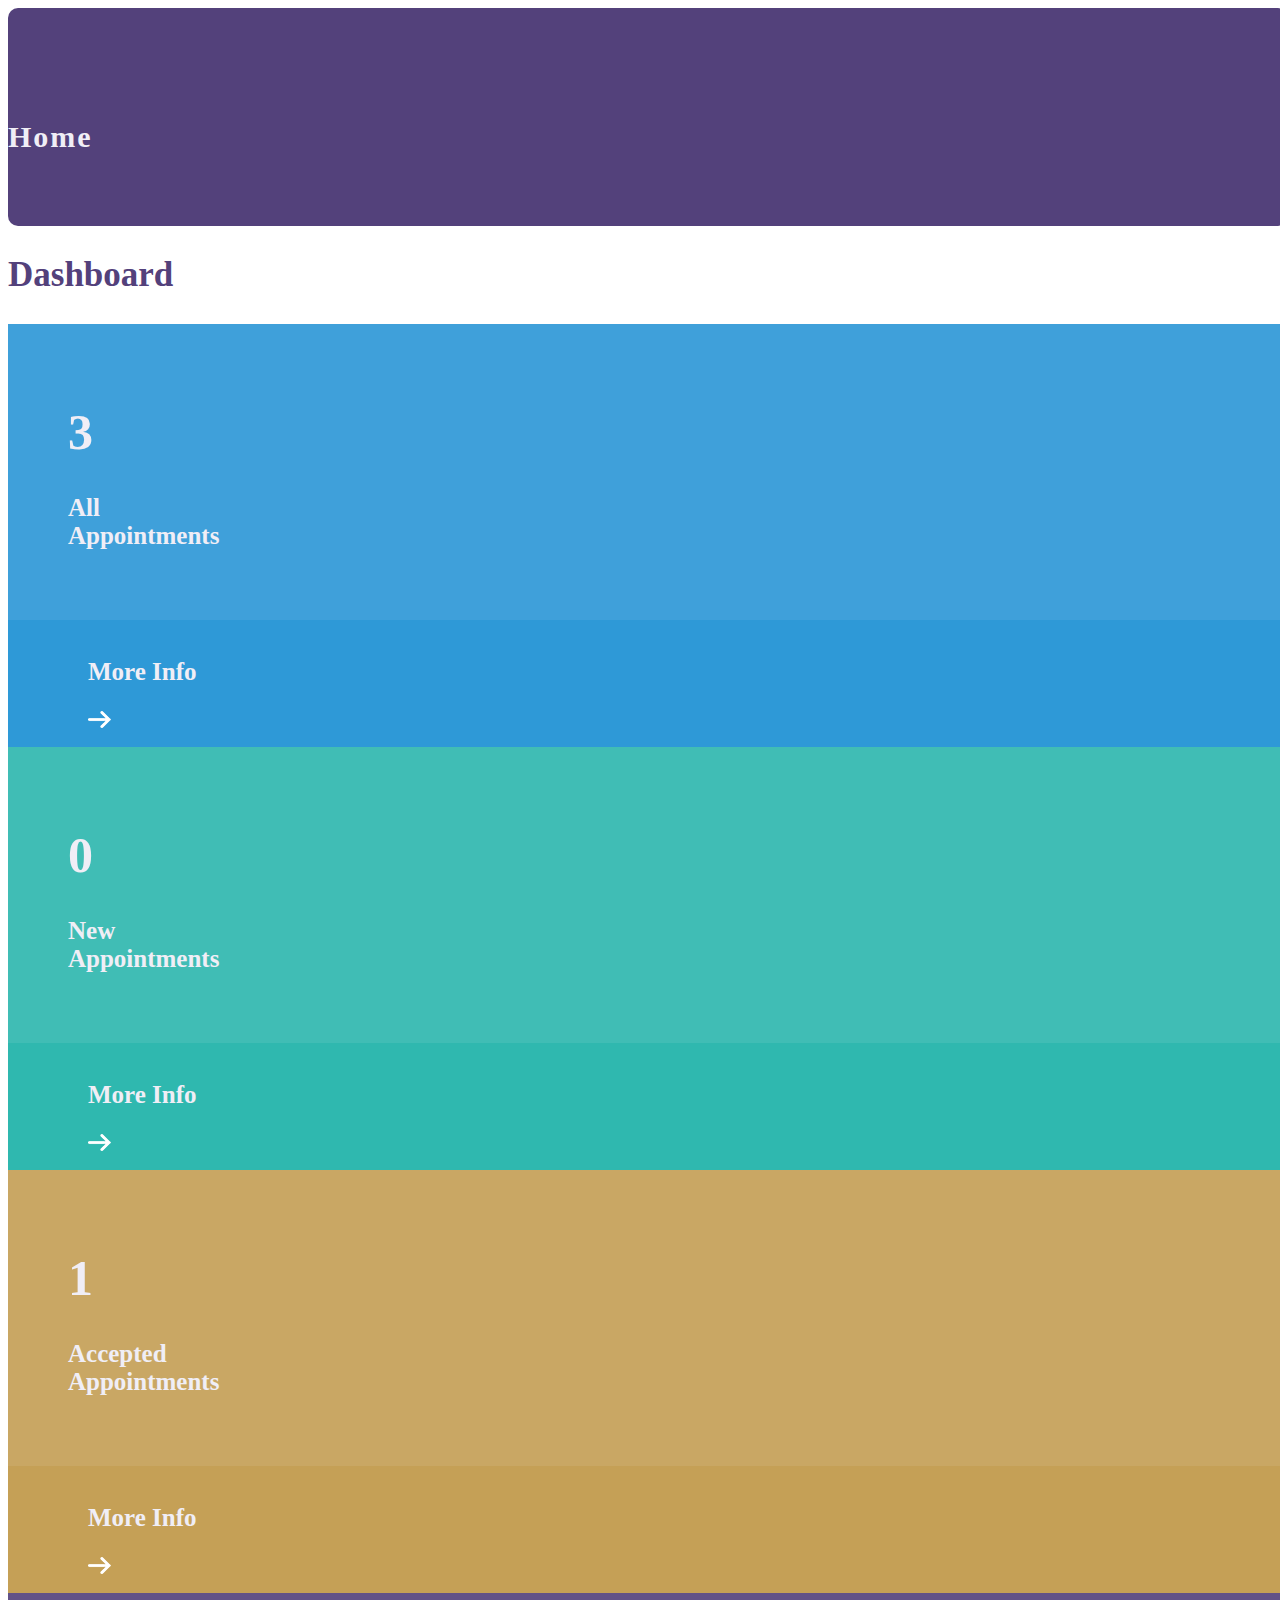
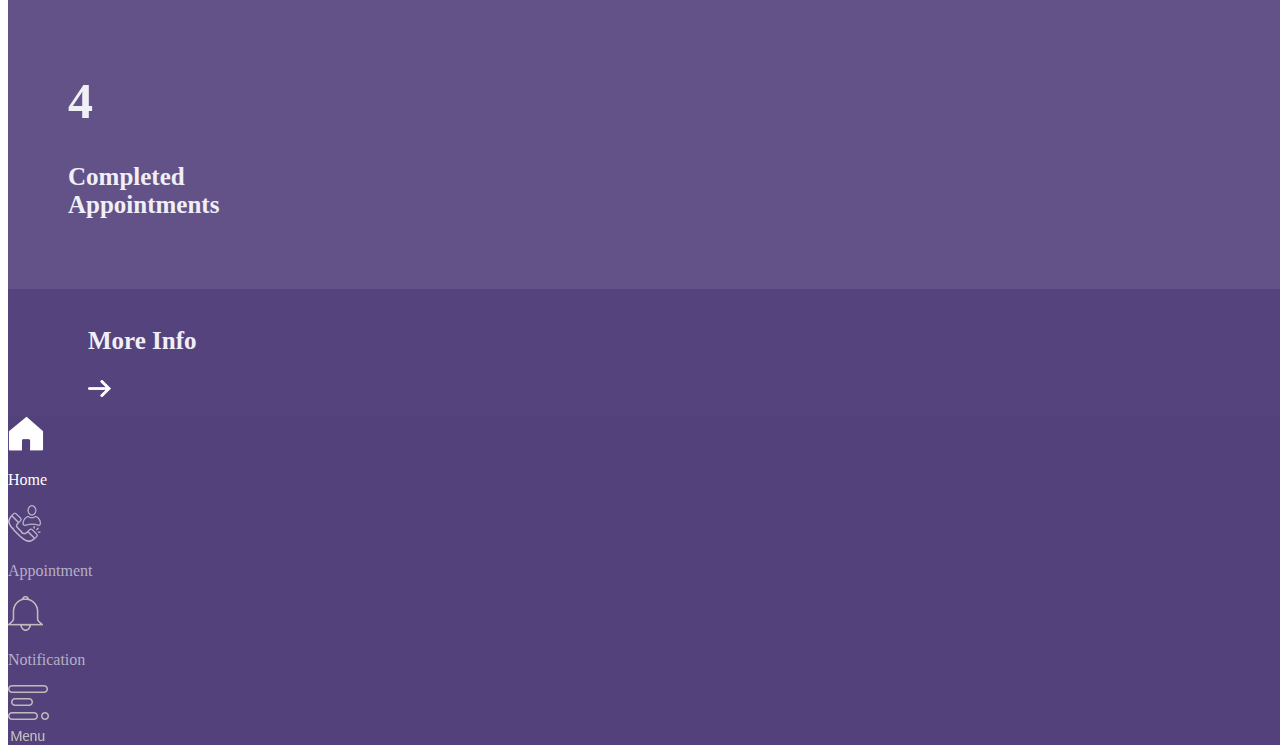
<file: psd/index.html>
<!DOCTYPE html>
<html lang="en">

<head>
    <meta name="google-site-verification" content="c1kuD-K2HIVF635lypcsWPoD4kilo5-jA_wBFyT4uMY" />
    <meta charset="UTF-8">
    <meta name="viewport" content="width=device-width, initial-scale=1.0">
    <title>Home</title>
    <!-- main -->
    <link rel="stylesheet" href="style.css">

    <!-- bootstrap -->
    <link href="https://cdn.jsdelivr.net/npm/bootstrap@5.3.2/dist/css/bootstrap.min.css" rel="stylesheet"
        integrity="sha384-T3c6CoIi6uLrA9TneNEoa7RxnatzjcDSCmG1MXxSR1GAsXEV/Dwwykc2MPK8M2HN" crossorigin="anonymous">

    <script src="https://cdn.jsdelivr.net/npm/@popperjs/core@2.11.8/dist/umd/popper.min.js"
        integrity="sha384-I7E8VVD/ismYTF4hNIPjVp/Zjvgyol6VFvRkX/vR+Vc4jQkC+hVqc2pM8ODewa9r"
        crossorigin="anonymous"></script>
    <script src="https://cdn.jsdelivr.net/npm/bootstrap@5.3.2/dist/js/bootstrap.min.js"
        integrity="sha384-BBtl+eGJRgqQAUMxJ7pMwbEyER4l1g+O15P+16Ep7Q9Q+zqX6gSbd85u4mG4QzX+"
        crossorigin="anonymous"></script>
</head>

<body>

    <!-- main header -->
    <header>
        <div class="row">
            <div class="col-md-12">
                <div class="text-center">
                    <h5 style="letter-spacing: 2px;">Home</h5>
                </div>
            </div>
        </div>
    </header>

    <!-- Dashboard -->
    <div class="container">
        <div class="row">
            <div class="dashboard my-4 mx-3">
                <h2>Dashboard</h2>
            </div>
        </div>

        <!-- first two boxes -->

        <div class="first-two-box">
            <div class="row">
                <!-- first box -->
                <div class="col-md-6">
                    <div class="first-box mx-3">
                        <div class="text-center">
                            <div class="first-box-text">
                                <h1>3</h1>
                                <h3>All <br> Appointments</h3>
                            </div>
                            <a href="#">
                                <div class="more-info">
                                    <h3>More Info</h3>
                                    <img src="Layer 27 copy 2.png" alt="forward arrow">
                                </div>
                            </a>
                        </div>
                    </div>
                </div>
                <!-- second box -->
                <div class="col-md-6">
                    <div class="first-box mx-3">
                        <div class="text-center">
                            <div class="second-box-text">
                                <h1>0</h1>
                                <h3>New <br> Appointments</h3>
                            </div>
                            <a href="#">
                                <div class="more-info-2">
                                    <h3>More Info</h3>
                                    <img src="Layer 27 copy 2.png" alt="forward arrow">
                                </div>
                            </a>
                        </div>
                    </div>
                </div>
            </div>
        </div>

        <!-- last-two-box -->

        <div class="first-two-box my-5">
            <div class="row">
                <!-- first box -->
                <div class="col-md-6">
                    <div class="first-box mx-3">
                        <div class="text-center">
                            <div class="third-box-text">
                                <h1>1</h1>
                                <h3>Accepted <br> Appointments</h3>
                            </div>
                            <a href="#">
                                <div class="more-info-3">
                                    <h3>More Info</h3>
                                    <img src="Layer 27 copy 2.png" alt="forward arrow">
                                </div>
                            </a>
                        </div>
                    </div>
                </div>
                <!-- second box -->
                <div class="col-md-6">
                    <div class="first-box mx-3">
                        <div class="text-center">
                            <div class="fourth-box-text">
                                <h1>4</h1>
                                <h3>Completed <br> Appointments</h3>
                            </div>
                            <a href="#">
                                <div class="more-info-4">
                                    <h3>More Info</h3>
                                    <img src="Layer 27 copy 2.png" alt="forward arrow">
                                </div>
                            </a>
                        </div>
                    </div>
                </div>
            </div>
        </div>
    </div>

    <!-- footer -->

    <footer>
        <div class="footer-logo">
            <div class="row">
                <div class="col-md-3">
                    <div class="text-center my-3">
                        <a href="index.html"> <img src="Forma 1 copy 8.png" alt="Home"></a>
                        <p style="color: #fff;">Home</p>
                    </div>
                </div>
                <div class="col-md-3">
                    <div class="text-center my-3">
                        <a href="appoitment.html"><img src="Layer 25 copy1.png" alt="Appointment"></a>
                        <p style="color: #b7afc7;">Appointment</p>
                    </div>
                </div>
                <div class="col-md-3">
                    <div class="text-center my-3">
                        <a href="faq.html"><img src="Layer 24.png" alt="notification"></a>
                        <p style="color: #b7afc7;">Notification</p>
                    </div>
                </div>
                <div class="col-md-3">
                    <div class="text-center my-3">
                        <a href="services.html"><img src="Group 88.png" alt="Menu"></a>
                    </div>
                </div>
            </div>
        </div>
    </footer>



</body>

</html>
</file>
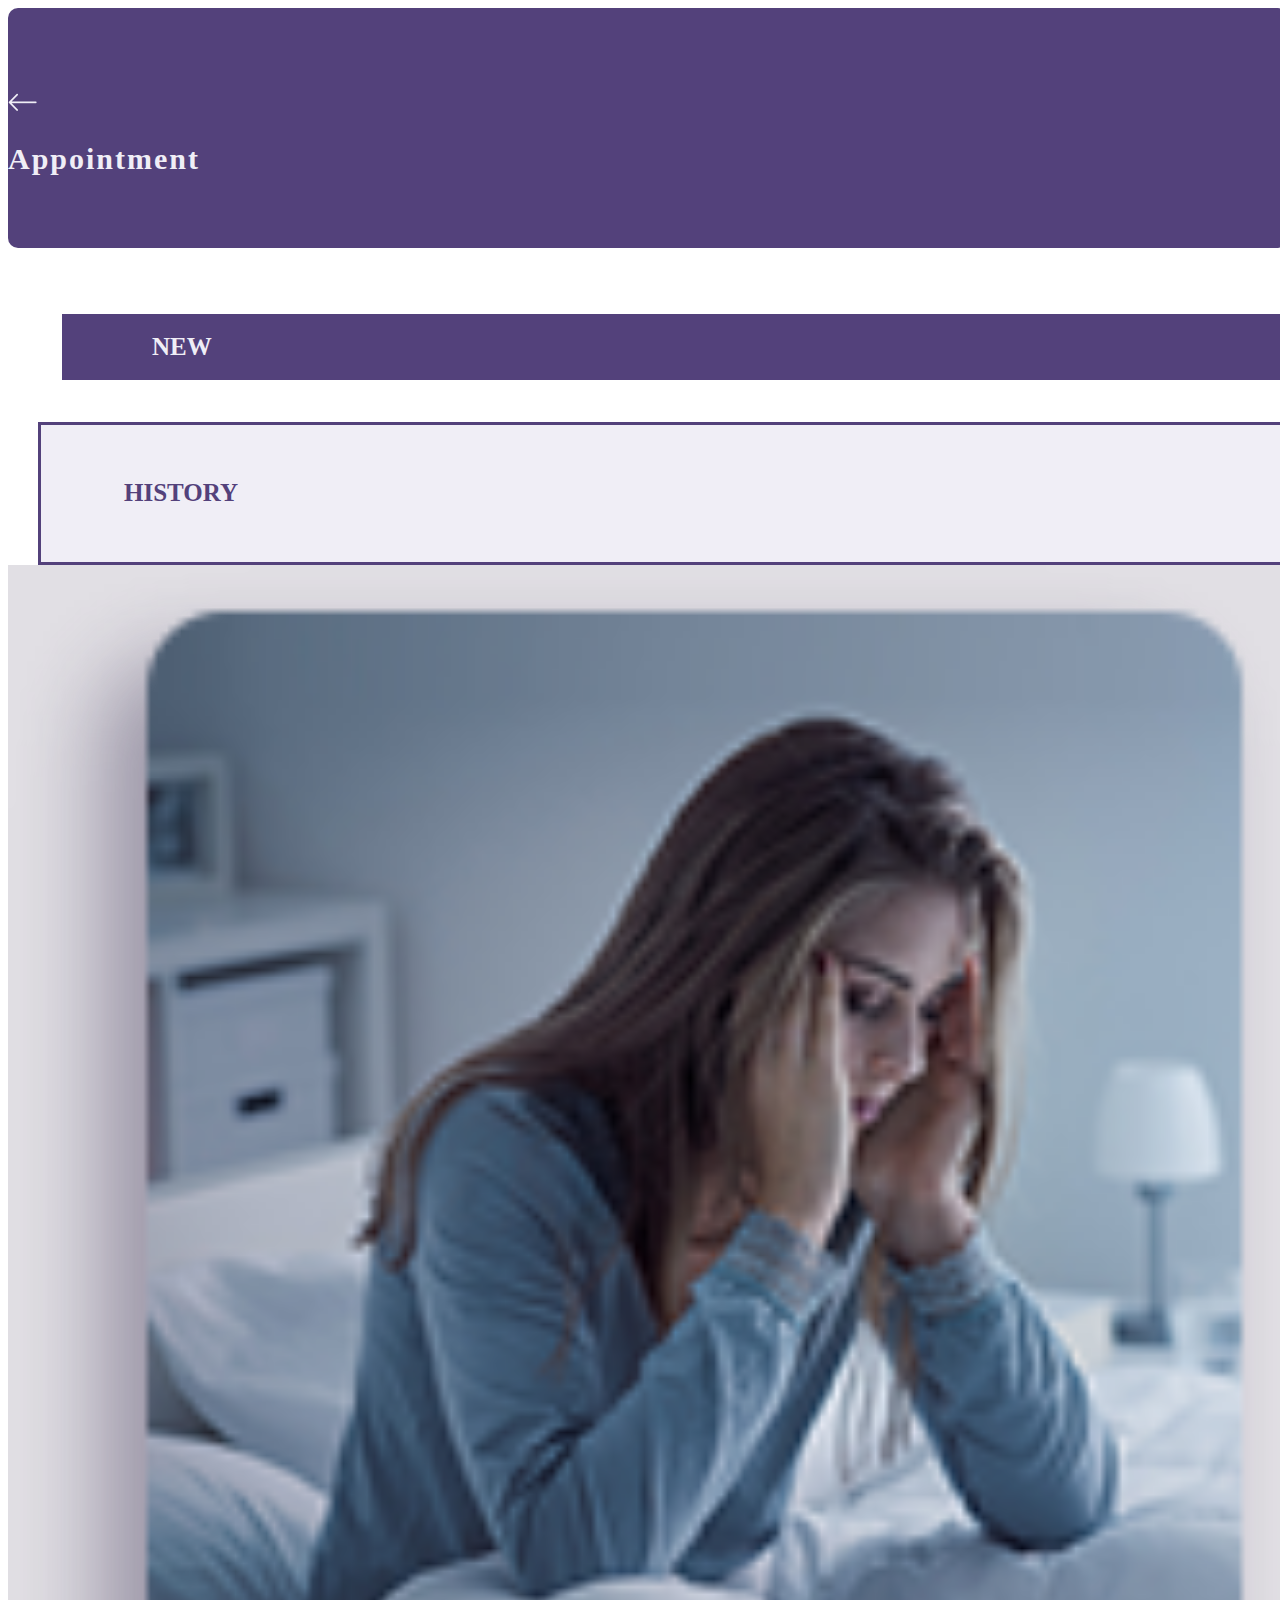
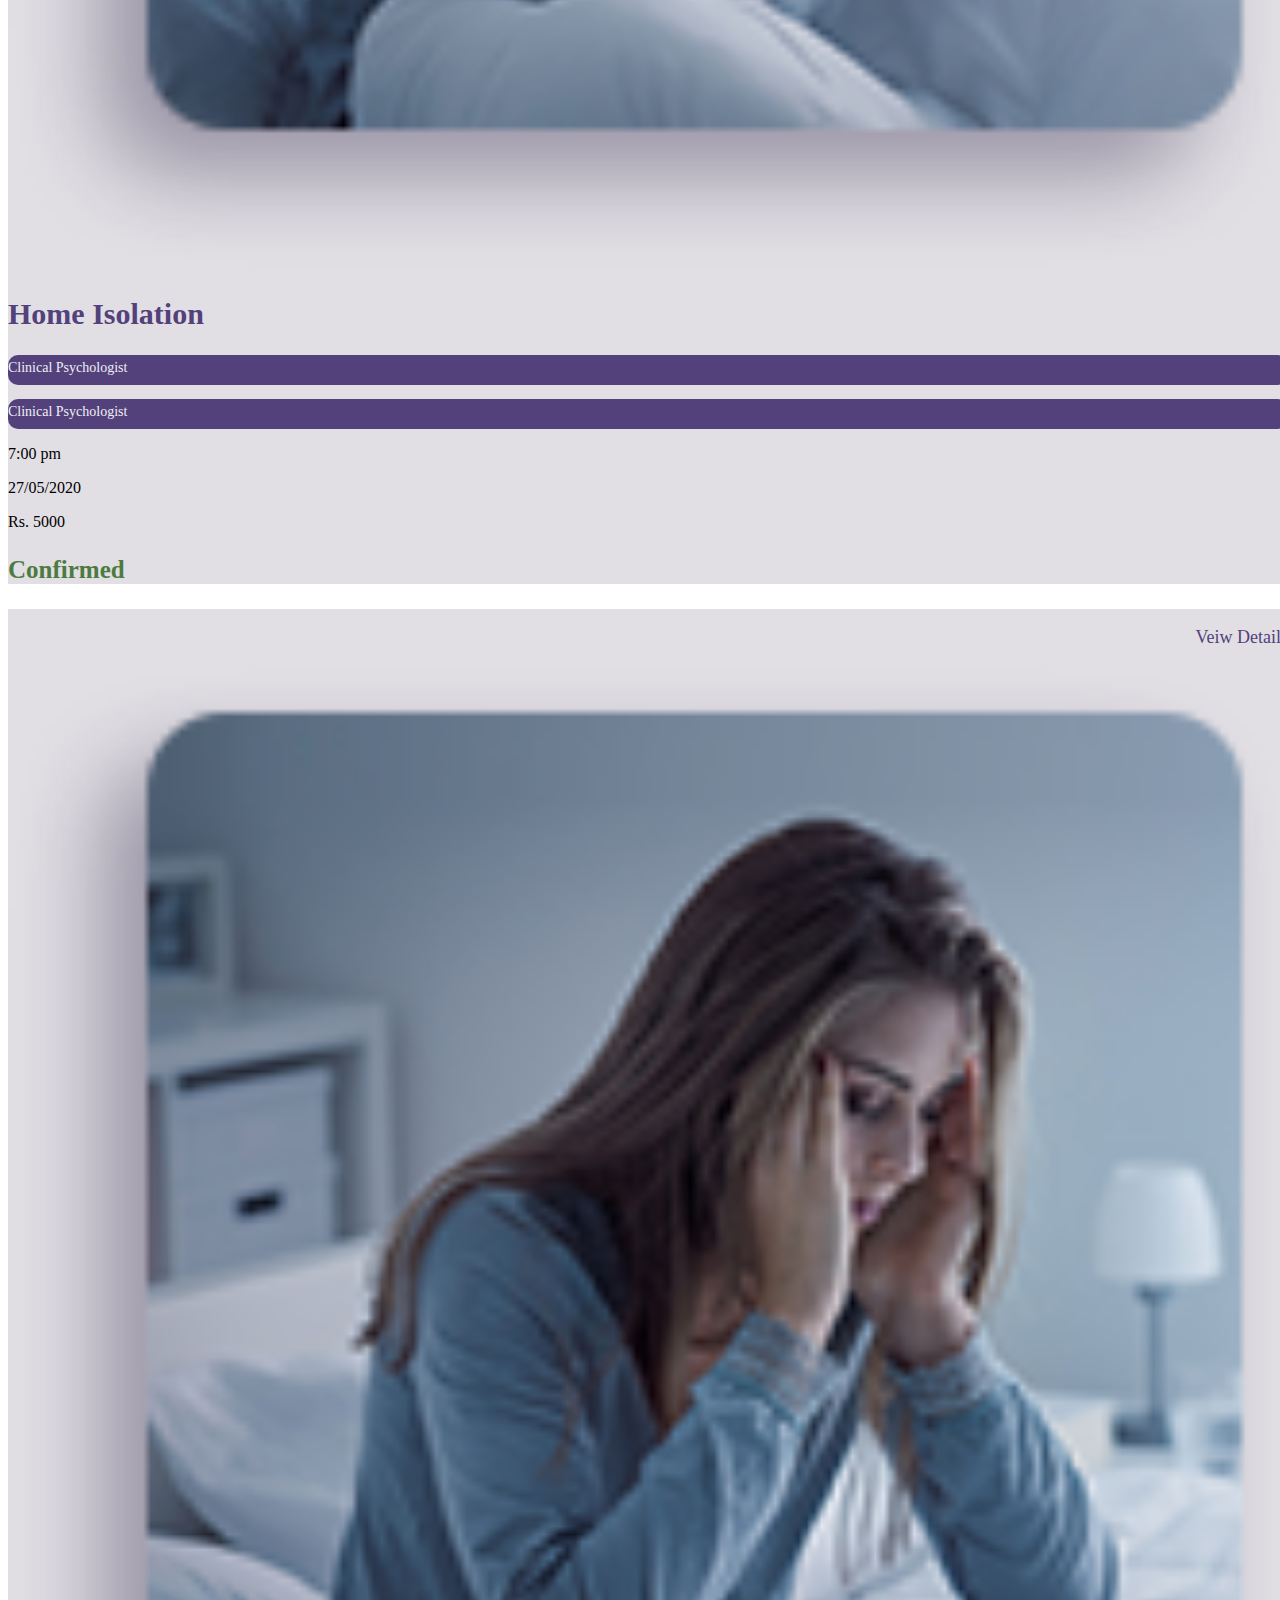
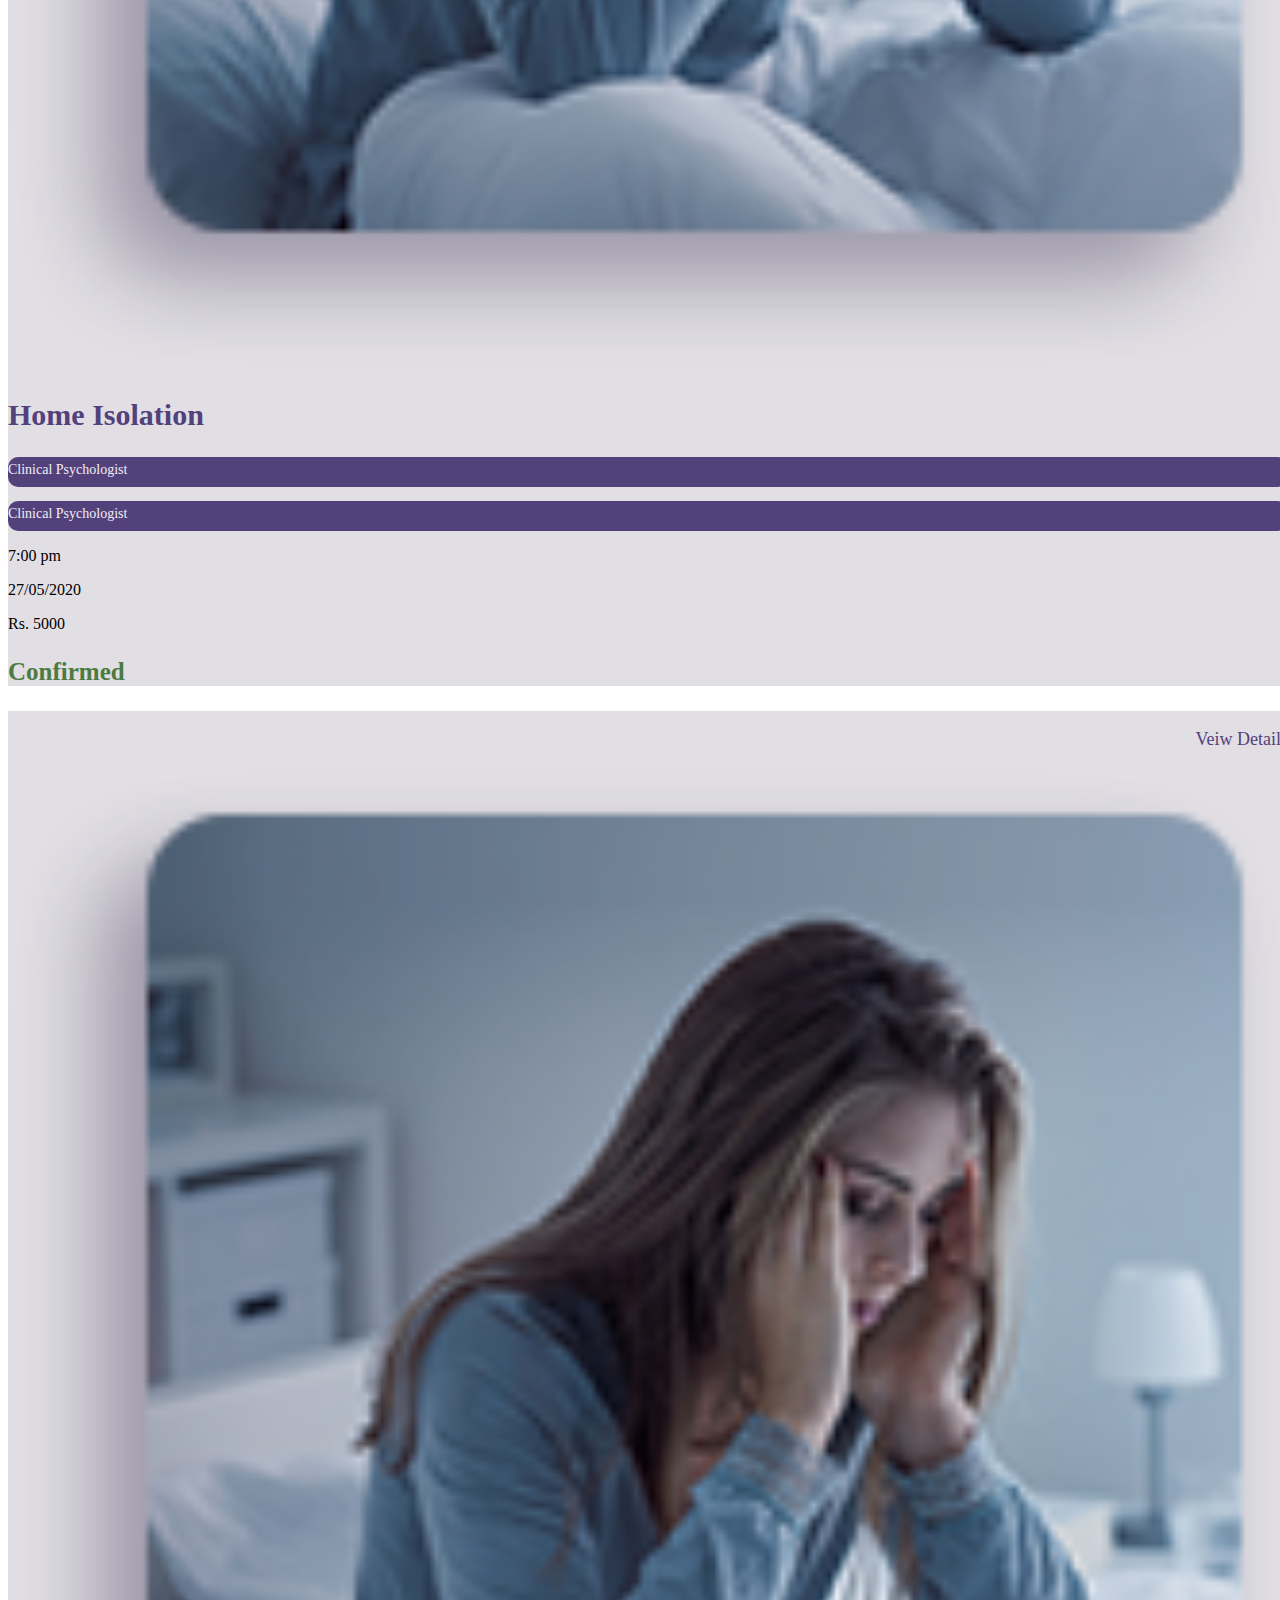
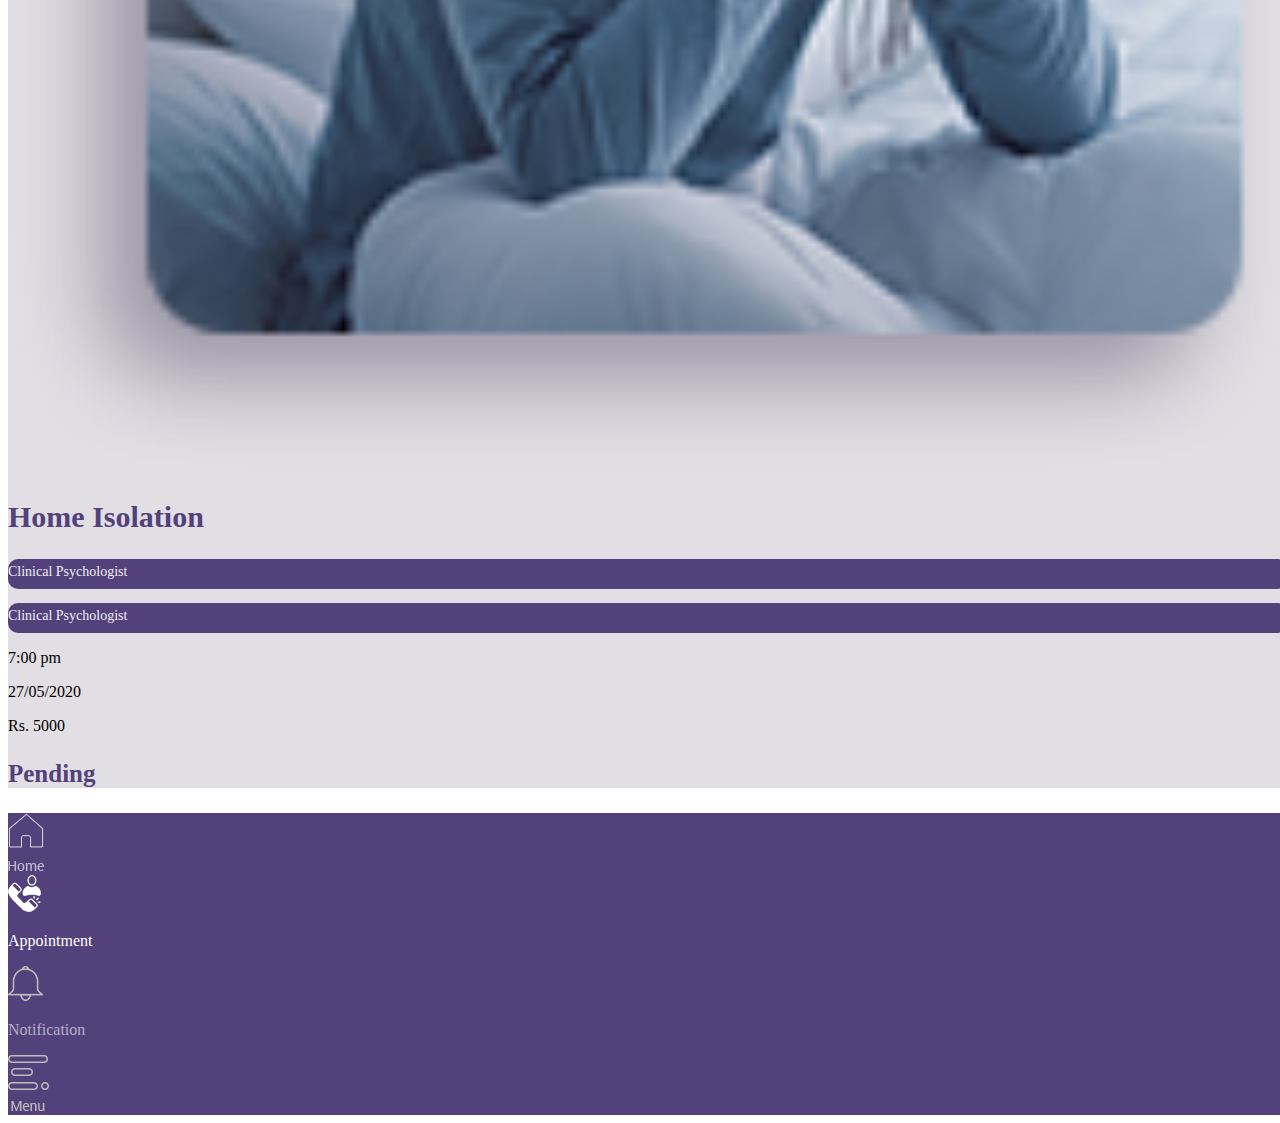
<file: psd/appointment.html>
<!DOCTYPE html>
<html lang="en">

<head>
    <meta charset="UTF-8">
    <meta name="viewport" content="width=device-width, initial-scale=1.0">
    <title>Appointment</title>
    <!-- main -->
    <link rel="stylesheet" href="style.css">

    <!-- bootstrap -->
    <link href="https://cdn.jsdelivr.net/npm/bootstrap@5.3.2/dist/css/bootstrap.min.css" rel="stylesheet"
        integrity="sha384-T3c6CoIi6uLrA9TneNEoa7RxnatzjcDSCmG1MXxSR1GAsXEV/Dwwykc2MPK8M2HN" crossorigin="anonymous">

    <script src="https://cdn.jsdelivr.net/npm/@popperjs/core@2.11.8/dist/umd/popper.min.js"
        integrity="sha384-I7E8VVD/ismYTF4hNIPjVp/Zjvgyol6VFvRkX/vR+Vc4jQkC+hVqc2pM8ODewa9r"
        crossorigin="anonymous"></script>
    <script src="https://cdn.jsdelivr.net/npm/bootstrap@5.3.2/dist/js/bootstrap.min.js"
        integrity="sha384-BBtl+eGJRgqQAUMxJ7pMwbEyER4l1g+O15P+16Ep7Q9Q+zqX6gSbd85u4mG4QzX+"
        crossorigin="anonymous"></script>
</head>

<body class="ml-0 mr-0">

    <!-- header -->

    <header>
        <div class="row">
            <div class="col-md-12">
                <span class="arrow">
                    <a href="/index.html"><img src="Forma 1 copy.png" alt="back arrrow"
                            class="img-fluid mx-5"></a>
                </span>
                <div class="text-center">
                    <h5 style="letter-spacing: 2px;">Appointment</h5>
                </div>
            </div>
        </div>
    </header>

    <!-- switch -->

    <section class="switch">
        <!-- <div class="text-center"> -->
        <div class="container">
            <div class="text-center">
                <div class="row">
                    <div class="col-md-5">
                        <div class="content-1">
                            <a href="#">
                                <div class="text-center">
                                    <h5>NEW</h5>
                                </div>
                            </a>
                        </div>

                    </div>
                    <div class="col-md-5">
                        <div class="content-2">
                        <a href="#">
                                <div class="text-center">
                                    <h5>HISTORY</h5>
                                </div>
                            </a>
                            </div>

                    </div>
                </div>
            </div>
            <!-- </div> -->
        </div>
    </section>

    <!-- first box -->
    <section class="three-boxes">
        <div class="box my-5 mx-3">
            <div class="row">
                <div class="col-md-3">
                    <img src="image-asset copy.png" alt="first-img" class="img-fluid pt-4">
                </div>
                <div class="col-md-9">
                    <div class="box-content my-5">
                        <h2 class="my-3">Home Isolation</h2>
                        <div class="row">
                            <div class="col-md-3">
                                <a href="#">
                                    <div class="box-text text-center">
                                        <a href="#">
                                            <div class="box-text text-center">
                                                <p>Clinical Psychologist</p>
                                            </div>
                                        </a>
                                    </div>
                                </a>
                            </div>
                            <div class="col-md-3">
                                <div class="box-text text-center">
                                    <a href="#">
                                        <div class="box-text text-center">
                                            <p>Clinical Psychologist</p>
                                        </div>
                                    </a>
                                </div>
                            </div>
                        </div>
                        <!-- timming -->
                        <div class="row">
                            <div class="col-md-3">
                                <div class="timming mx-3">
                                    <p>7:00 pm</p>
                                </div>
                            </div>
                            <div class="col-md-3">
                                <div class="timming mx-3">
                                    <p>27/05/2020</p>
                                </div>
                            </div>
                        </div>

                        <!-- price -->
                        <div class="row">
                            <div class="price mx-3">
                                <p>Rs. 5000</p>
                            </div>
                        </div>

                        <div class="row">
                            <div class="col-md-3">
                                <div class="pull-left mx-3">
                                    <h3>Confirmed</h3>
                                </div>
                            </div>
                            <div class="col-md-9">
                                <div class="pull-right">
                                    <a href="#">
                                        <p>Veiw Details</p>
                                    </a>
                                </div>
                            </div>
                        </div>
                    </div>
                </div>
            </div>
        </div>
    </section>

    <!-- second box -->
    <section class="three-boxes">
        <div class="box my-5 mx-3">
            <div class="row">
                <div class="col-md-3">
                    <img src="image-asset copy.png" alt="first-img" class="img-fluid pt-4">
                </div>
                <div class="col-md-9">
                    <div class="box-content my-5">
                        <h2 class="my-3">Home Isolation</h2>
                        <div class="row">
                            <div class="col-md-3">
                                <div class="box-text text-center">
                                    <a href="#">
                                        <div class="box-text text-center">
                                            <p>Clinical Psychologist</p>
                                        </div>
                                    </a>
                                </div>
                            </div>
                            <div class="col-md-3">
                                <div class="box-text text-center">
                                    <a href="#">
                                        <div class="box-text text-center">
                                            <p>Clinical Psychologist</p>
                                        </div>
                                    </a>
                                </div>
                            </div>
                        </div>
                        <!-- timming -->
                        <div class="row">
                            <div class="col-md-3">
                                <div class="timming mx-3">
                                    <p>7:00 pm</p>
                                </div>
                            </div>
                            <div class="col-md-3">
                                <div class="timming mx-3">
                                    <p>27/05/2020</p>
                                </div>
                            </div>
                        </div>

                        <!-- price -->
                        <div class="row">
                            <div class="price mx-3">
                                <p>Rs. 5000</p>
                            </div>
                        </div>

                        <div class="row">
                            <div class="col-md-3">
                                <div class="pull-left mx-3">
                                    <h3>Confirmed</h3>
                                </div>
                            </div>
                            <div class="col-md-9">
                                <div class="pull-right">
                                    <a href="#">
                                        <p>Veiw Details</p>
                                    </a>
                                </div>
                            </div>
                        </div>
                    </div>
                </div>
            </div>
        </div>
    </section>

    <!-- third box -->
    <section class="three-boxes">
        <div class="box my-5 mx-3">
            <div class="row">
                <div class="col-md-3">
                    <img src="image-asset copy.png" alt="first-img" class="img-fluid pt-4">
                </div>
                <div class="col-md-9">
                    <div class="box-content my-5">
                        <h2 class="my-3">Home Isolation</h2>
                        <div class="row">
                            <div class="col-md-3">
                                <div class="box-text text-center">
                                    <a href="#">
                                        <div class="box-text text-center">
                                            <p>Clinical Psychologist</p>
                                        </div>
                                    </a>
                                </div>
                            </div>
                            <div class="col-md-3">
                                <div class="box-text text-center">
                                    <a href="#">
                                        <div class="box-text text-center">
                                            <p>Clinical Psychologist</p>
                                        </div>
                                    </a>
                                </div>
                            </div>
                        </div>
                        <!-- timming -->
                        <div class="row">
                            <div class="col-md-3">
                                <div class="timming mx-3">
                                    <p>7:00 pm</p>
                                </div>
                            </div>
                            <div class="col-md-3">
                                <div class="timming mx-3">
                                    <p>27/05/2020</p>
                                </div>
                            </div>
                        </div>

                        <!-- price -->
                        <div class="row">
                            <div class="price mx-3">
                                <p>Rs. 5000</p>
                            </div>
                        </div>

                        <div class="row">
                            <div class="col-md-3">
                                <div class="pull-left mx-3">
                                    <h3 style="color: #53417b;">Pending</h3>
                                </div>
                            </div>
                            <div class="col-md-9">
                                <div class="pull-right">
                                    <a href="#">
                                        <p>Veiw Details</p>
                                    </a>
                                </div>
                            </div>
                        </div>
                    </div>
                </div>
            </div>
        </div>
    </section>

    <!-- footer -->

    <footer>
        <div class="footer-logo">
            <div class="row">
                <div class="col-md-3">
                    <div class="text-center my-3">
                        <a href="index.html"> <img src="home.png" alt="Home"></a>
                    </div>
                </div>
                <div class="col-md-3">
                    <div class="text-center my-3">
                        <a href="appoitment.html"><img src="appointment.png" alt="Home"></a>
                        <p style="color: #fff;">Appointment</p>
                    </div>
                </div>
                <div class="col-md-3">
                    <div class="text-center my-3">
                        <a href="faq.html"><img src="Layer 24.png" alt="notification"></a>
                        <p style="color: #b7afc7;">Notification</p>
                    </div>
                </div>
                <div class="col-md-3">
                    <div class="text-center my-3">
                        <a href="services.html"><img src="Group 88.png" alt="Home"></a>
                    </div>
                </div>
            </div>
        </div>
    </footer>



</body>

</html>
</file>
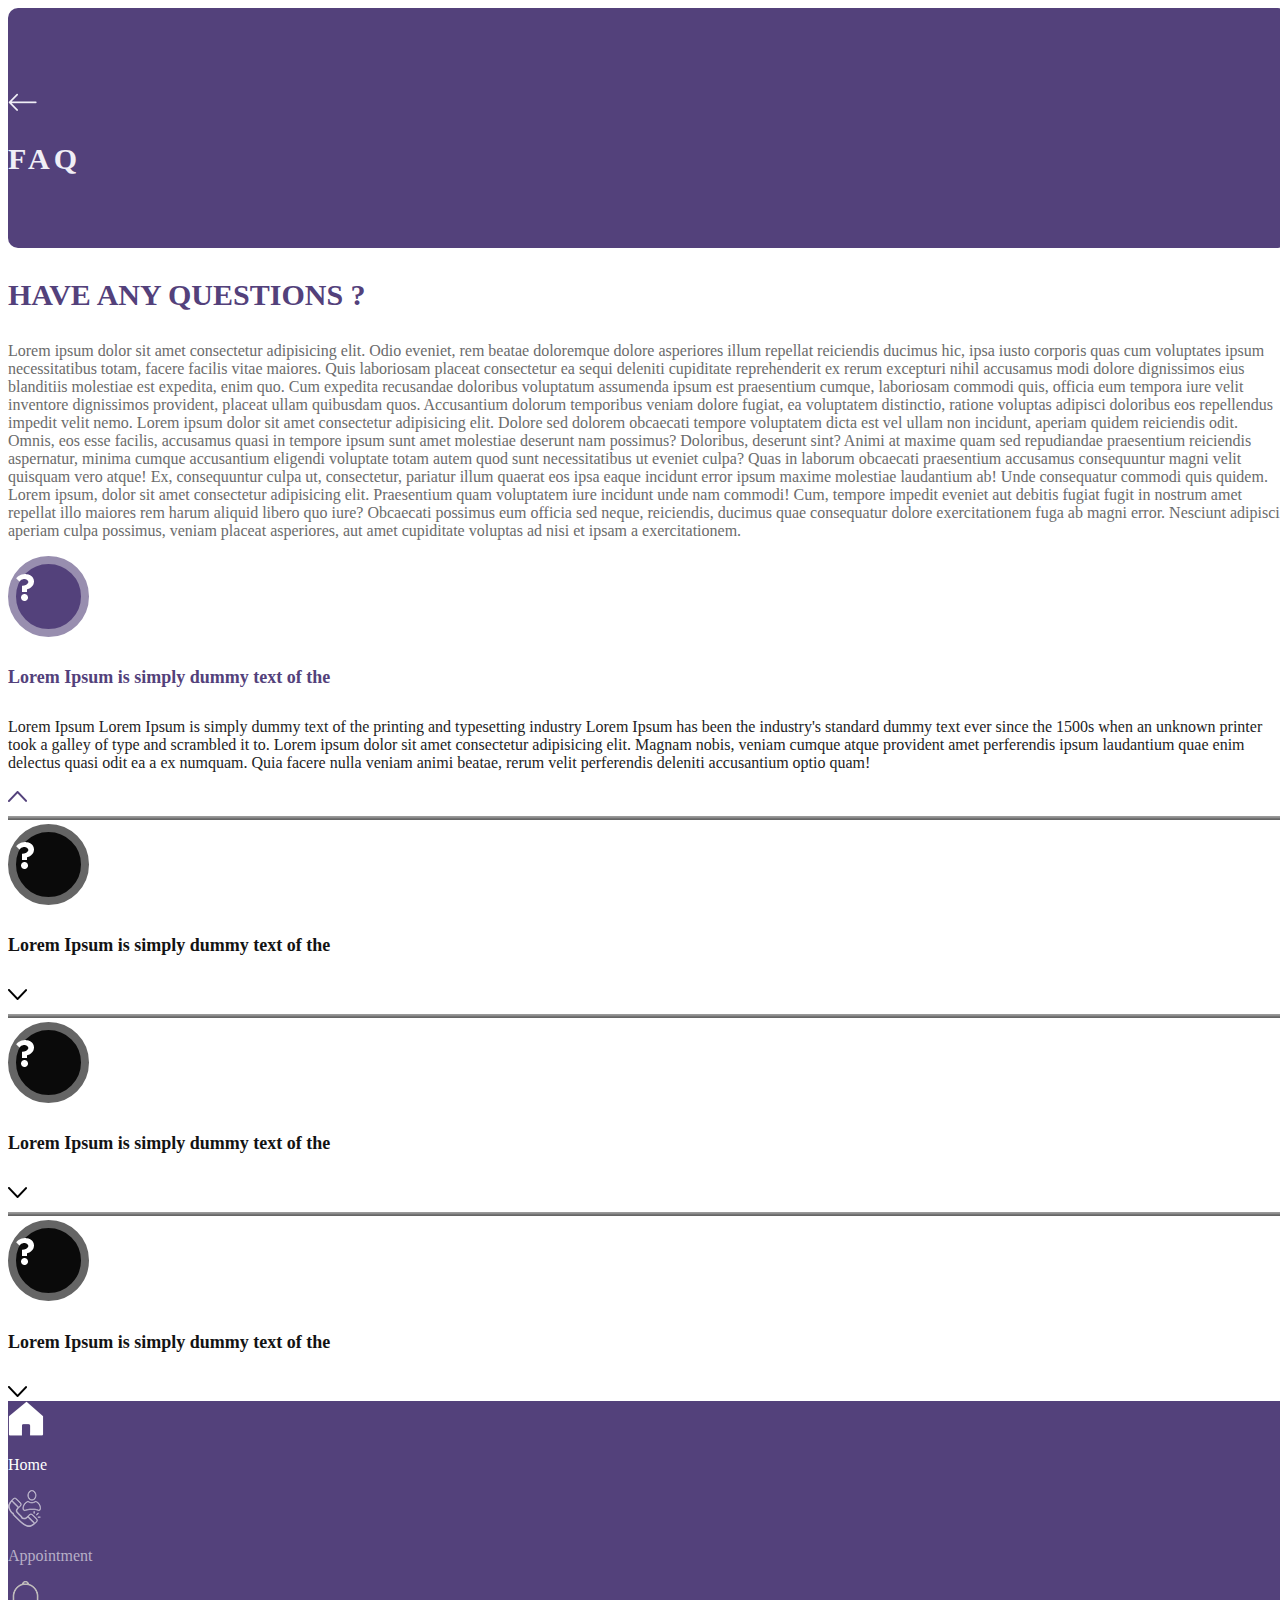
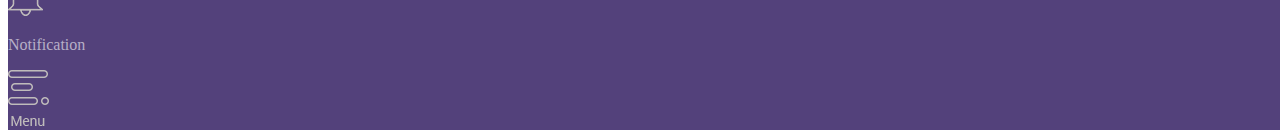
<file: psd/faq.html>
<!DOCTYPE html>
<html lang="en">

<head>
    <meta charset="UTF-8">
    <meta name="viewport" content="width=device-width, initial-scale=1.0">
    <title>Frequently Asked Question (FAQ)</title><!-- main -->
    <link rel="stylesheet" href="style.css">

    <!-- bootstrap -->
    <link href="https://cdn.jsdelivr.net/npm/bootstrap@5.3.2/dist/css/bootstrap.min.css" rel="stylesheet"
        integrity="sha384-T3c6CoIi6uLrA9TneNEoa7RxnatzjcDSCmG1MXxSR1GAsXEV/Dwwykc2MPK8M2HN" crossorigin="anonymous">

    <script src="https://cdn.jsdelivr.net/npm/@popperjs/core@2.11.8/dist/umd/popper.min.js"
        integrity="sha384-I7E8VVD/ismYTF4hNIPjVp/Zjvgyol6VFvRkX/vR+Vc4jQkC+hVqc2pM8ODewa9r"
        crossorigin="anonymous"></script>
    <script src="https://cdn.jsdelivr.net/npm/bootstrap@5.3.2/dist/js/bootstrap.min.js"
        integrity="sha384-BBtl+eGJRgqQAUMxJ7pMwbEyER4l1g+O15P+16Ep7Q9Q+zqX6gSbd85u4mG4QzX+"
        crossorigin="anonymous"></script>
</head>

<body>

    <!-- header -->

    <header>
        <div class="row">
            <div class="col-md-12">
                <span class="arrow">
                    <a href="/index.html"><img src="Forma 1 copy.png" alt="back arrrow"
                            class="img-fluid mx-5"></a>
                </span>
                <div class="text-center">
                    <h5 style="font-weight: bold; letter-spacing: 4px;">FAQ</h5>
                </div>
            </div>
        </div>
    </header>

    <!-- Question -->

    <div class="container">
        <div class="question my-4">
            <h3>HAVE ANY QUESTIONS ?</h3>
            <p>Lorem ipsum dolor sit amet consectetur adipisicing elit. Odio eveniet, rem beatae doloremque dolore
                asperiores illum repellat reiciendis ducimus hic, ipsa iusto corporis quas cum voluptates ipsum
                necessitatibus totam, facere facilis vitae maiores. Quis laboriosam placeat consectetur ea sequi
                deleniti cupiditate reprehenderit ex rerum excepturi nihil accusamus modi dolore dignissimos eius
                blanditiis molestiae est expedita, enim quo. Cum expedita recusandae doloribus voluptatum assumenda
                ipsum est praesentium cumque, laboriosam commodi quis, officia eum tempora iure velit inventore
                dignissimos provident, placeat ullam quibusdam quos. Accusantium dolorum temporibus veniam dolore
                fugiat, ea voluptatem distinctio, ratione voluptas adipisci doloribus eos repellendus impedit velit
                nemo. Lorem ipsum dolor sit amet consectetur adipisicing elit. Dolore sed dolorem obcaecati tempore
                voluptatem dicta est vel ullam non incidunt, aperiam quidem reiciendis odit. Omnis, eos esse facilis,
                accusamus quasi in tempore ipsum sunt amet molestiae deserunt nam possimus? Doloribus, deserunt sint?
                Animi at maxime quam sed repudiandae praesentium reiciendis aspernatur, minima cumque accusantium
                eligendi voluptate totam autem quod sunt necessitatibus ut eveniet culpa? Quas in laborum obcaecati
                praesentium accusamus consequuntur magni velit quisquam vero atque! Ex, consequuntur culpa ut,
                consectetur, pariatur illum quaerat eos ipsa eaque incidunt error ipsum maxime molestiae laudantium ab!
                Unde consequatur commodi quis quidem. Lorem ipsum, dolor sit amet consectetur adipisicing elit.
                Praesentium quam voluptatem iure incidunt unde nam commodi! Cum, tempore impedit eveniet aut debitis
                fugiat fugit in nostrum amet repellat illo maiores rem harum aliquid libero quo iure? Obcaecati possimus
                eum officia sed neque, reiciendis, ducimus quae consequatur dolore exercitationem fuga ab magni error.
                Nesciunt adipisci aperiam culpa possimus, veniam placeat asperiores, aut amet cupiditate voluptas ad
                nisi et ipsam a exercitationem.</p>
        </div>

        <!-- first-question-mark -->

        <div class="first-question-mark my-5">
            <div class="row">
                <div class="col-md-1">
                    <div class="img-1 text-center">
                        <img src="question.png" alt="question-mark" class="img-fluid">
                    </div>
                </div>
                <div class="col-md-10">
                    <div class="img-1-text my-3">
                        <h5>Lorem Ipsum is simply dummy text of the </h5>
                        <p>Lorem Ipsum Lorem Ipsum is simply dummy text of the printing and typesetting industry Lorem
                            Ipsum has been the industry's standard dummy text ever since the 1500s when an unknown
                            printer took a galley of type and scrambled it to. Lorem ipsum dolor sit amet consectetur
                            adipisicing elit. Magnam nobis, veniam cumque atque provident amet perferendis ipsum
                            laudantium quae enim delectus quasi odit ea a ex numquam. Quia facere nulla veniam animi
                            beatae, rerum velit perferendis deleniti accusantium optio quam!</p>
                    </div>
                </div>
                <div class="col-md-1">
                    <a href="#"><img src="up arrow.png" alt="up arrow"></a>
                </div>
            </div>
        </div>
    </div>

    <img src="separator.png" alt="separator" class="separator">

    <!-- second-question-mark -->
    <div class="container">
        <div class="first-question-mark my-4">
            <div class="row">
                <div class="col-md-1">
                    <div class="img-2 text-center">
                        <img src="question.png" alt="question-mark" class="img-fluid">
                    </div>
                </div>
                <div class="col-md-10">
                    <div class="img-2-text my-3">
                        <h5>Lorem Ipsum is simply dummy text of the </h5>
                    </div>
                </div>
                <div class="col-md-1">
                    <a href="#"><img src="down arrow.png" alt="down arrow"></a>
                </div>
            </div>
        </div>
    </div>

    <img src="separator.png" alt="separator" class="separator">

    <!-- third-question-mark -->

    <div class="container">
        <div class="first-question-mark my-4">
            <div class="row">
                <div class="col-md-1">
                    <div class="img-2 text-center">
                        <img src="question.png" alt="question-mark" class="img-fluid">
                    </div>
                </div>
                <div class="col-md-10">
                    <div class="img-2-text my-3">
                        <h5>Lorem Ipsum is simply dummy text of the </h5>
                    </div>
                </div>
                <div class="col-md-1">
                    <a href="#"><img src="down arrow.png" alt="down arrow"></a>
                </div>
            </div>
        </div>
    </div>

    <img src="separator.png" alt="separator" class="separator">

    <!-- fourth-question-mark -->

    <div class="container">
        <div class="first-question-mark my-4">
            <div class="row">
                <div class="col-md-1">
                    <div class="img-2 text-center">
                        <img src="question.png" alt="question-mark" class="img-fluid">
                    </div>
                </div>
                <div class="col-md-10">
                    <div class="img-2-text my-3">
                        <h5>Lorem Ipsum is simply dummy text of the </h5>
                    </div>
                </div>
                <div class="col-md-1">
                    <a href="#"><img src="down arrow.png" alt="down arrow"></a>
                </div>
            </div>
        </div>
    </div>

    <!-- footer -->

    <footer>
        <div class="footer-logo">
            <div class="row">
                <div class="col-md-3">
                    <div class="text-center my-3">
                        <a href="index.html"> <img src="Forma 1 copy 8.png" alt="Home"></a>
                        <p style="color: #fff;">Home</p>
                    </div>
                </div>
                <div class="col-md-3">
                    <div class="text-center my-3">
                        <a href="appoitment.html"><img src="Layer 25 copy1.png" alt="Home"></a>
                        <p style="color: #b7afc7;">Appointment</p>
                    </div>
                </div>
                <div class="col-md-3">
                    <div class="text-center my-3">
                        <a href="faq.html"><img src="Layer 24.png" alt="notification"></a>
                        <p style="color: #b7afc7;">Notification</p>
                    </div>
                </div>
                <div class="col-md-3">
                    <div class="text-center my-3">
                        <a href="services.html"><img src="Group 88.png" alt="Home"></a>
                    </div>
                </div>
            </div>
        </div>
    </footer>


</body>

</html>
</file>
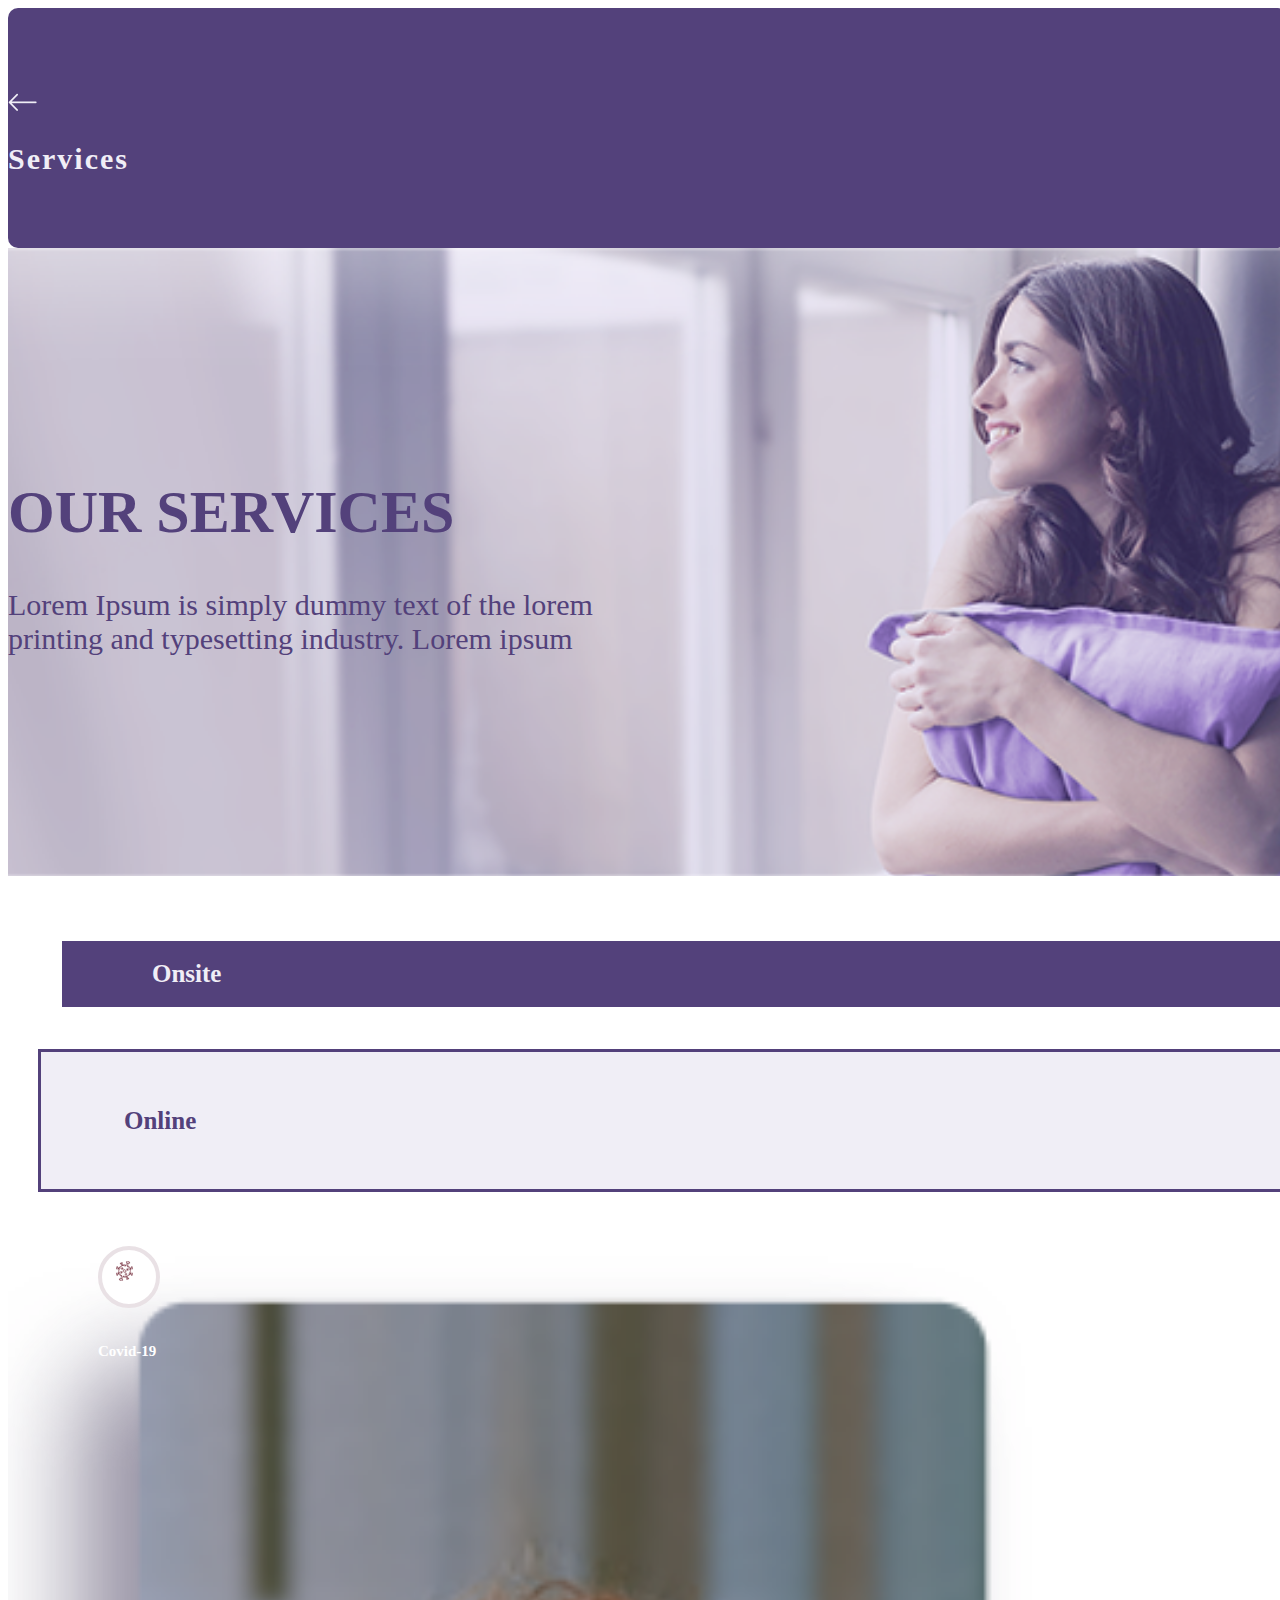
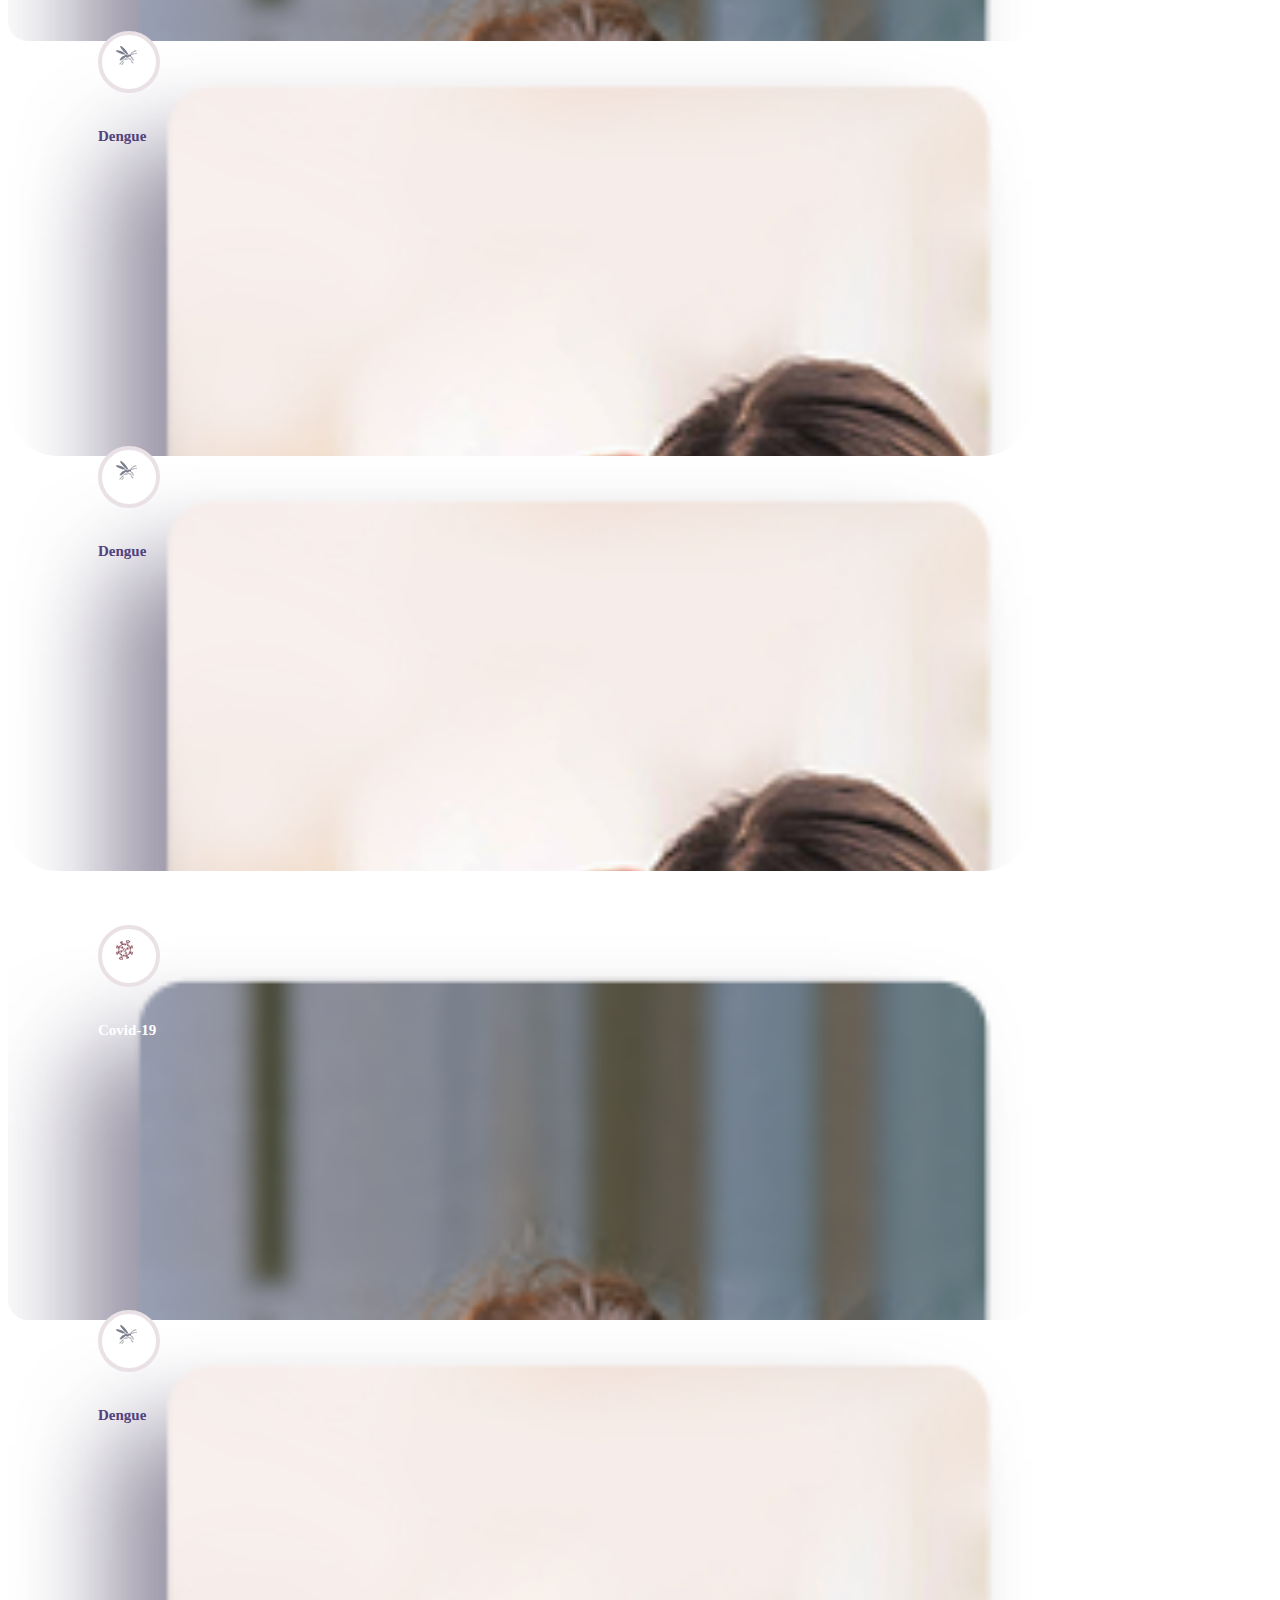
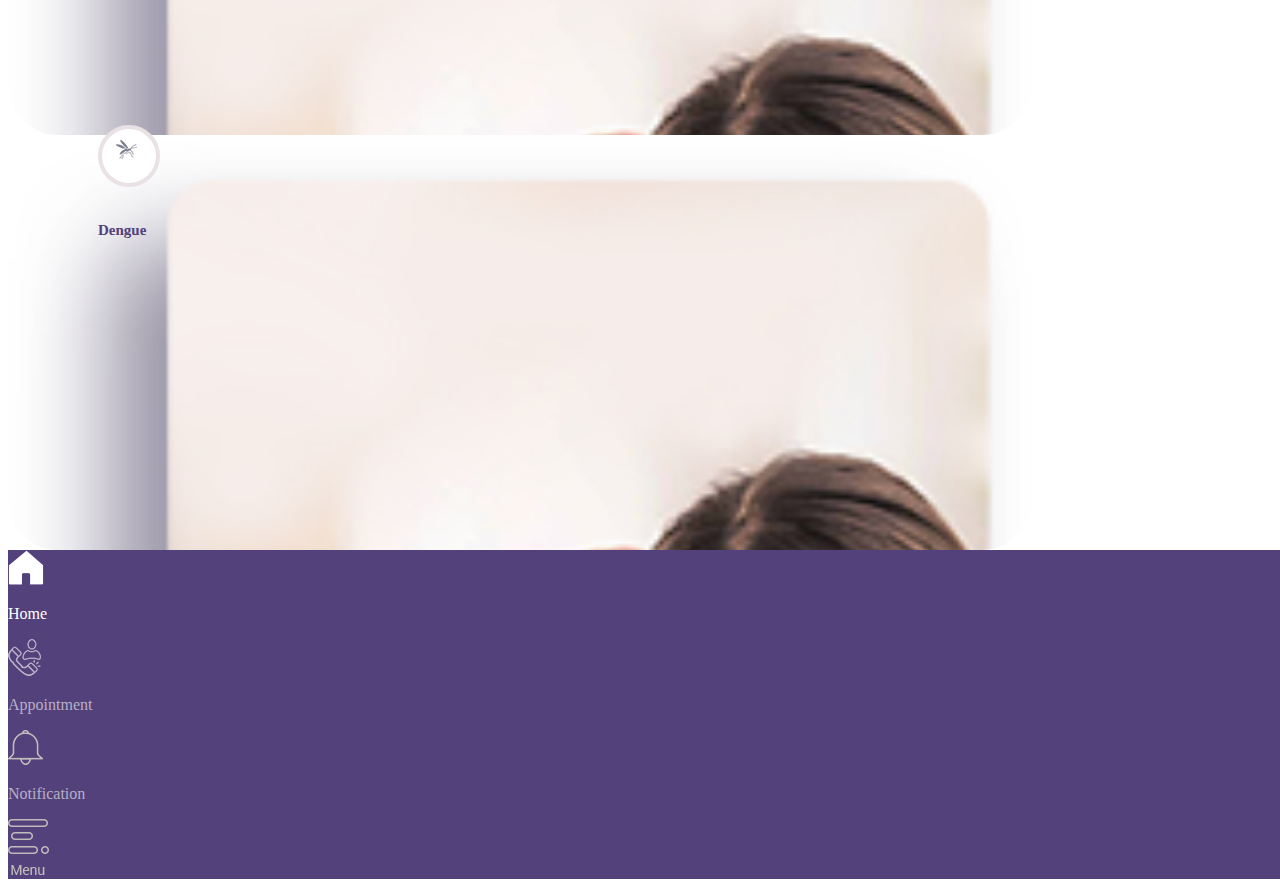
<file: psd/services.html>
<!DOCTYPE html>
<html lang="en">

<head>
    <meta charset="UTF-8">
    <meta name="viewport" content="width=device-width, initial-scale=1.0">
    <title>Services</title>
    <!-- main -->
    <link rel="stylesheet" href="style.css">

    <!-- bootstrap -->
    <link href="https://cdn.jsdelivr.net/npm/bootstrap@5.3.2/dist/css/bootstrap.min.css" rel="stylesheet"
        integrity="sha384-T3c6CoIi6uLrA9TneNEoa7RxnatzjcDSCmG1MXxSR1GAsXEV/Dwwykc2MPK8M2HN" crossorigin="anonymous">

    <script src="https://cdn.jsdelivr.net/npm/@popperjs/core@2.11.8/dist/umd/popper.min.js"
        integrity="sha384-I7E8VVD/ismYTF4hNIPjVp/Zjvgyol6VFvRkX/vR+Vc4jQkC+hVqc2pM8ODewa9r"
        crossorigin="anonymous"></script>
    <script src="https://cdn.jsdelivr.net/npm/bootstrap@5.3.2/dist/js/bootstrap.min.js"
        integrity="sha384-BBtl+eGJRgqQAUMxJ7pMwbEyER4l1g+O15P+16Ep7Q9Q+zqX6gSbd85u4mG4QzX+"
        crossorigin="anonymous"></script>
</head>

<body>


    <!-- header -->
    <header>
        <div class="row">
            <div class="col-md-12">
                <span class="arrow">
                    <a href="/index.html"><img src="Forma 1 copy.png" alt="back arrrow"
                            class="img-fluid mx-5"></a>
                </span>
                <div class="text-center">
                    <h5 style="letter-spacing: 2px;">Services</h5>
                </div>
            </div>
        </div>
    </header>

    <!-- banner -->

    <div class="banner my-5">
        <div class="container">
            <div class="banner-text">
                <h1>OUR SERVICES</h1>
                <p>Lorem Ipsum is simply dummy text of the lorem <br> printing and typesetting industry. Lorem ipsum</p>
            </div>
        </div>
    </div>

    <!-- switch -->

    <section class="switch">
        <div class="container">
            <div class="text-center">
                <div class="row">
                    <div class="col-md-5">
                        <div class="content-1">
                            <a href="#">
                                <div class="text-center">
                                    <h5>Onsite</h5>
                                </div>
                            </a>
                        </div>

                    </div>
                    <div class="col-md-5">
                        <div class="content-2">
                            <a href="#">
                                <div class="text-center">
                                    <h5>Online</h5>
                                </div>
                            </a>
                        </div>

                    </div>
                </div>
            </div>
        </div>
    </section>

    <!-- image-asset-1 -->

    <div class="image-asset">
        <div class="container">
            <div class="row">
                <div class="col-md-4">
                    <div class="first-image">
                        <div class="first-img-text">
                            <img src="covid.png" alt="covid">
                        </div>
                        <p style="color: #fff; font-size: 15px;" class="first-image-text">Covid-19</p>
                    </div>
                </div>
                <div class="col-md-4">
                    <div class="second-image">
                        <div class="first-img-text mx-3">
                            <img src="mosquito.png" alt="covid">
                        </div>
                        <p style="color: #53417b; font-size: 15px;" class="second-image-text">Dengue</p>
                    </div>
                </div>
                <div class="col-md-4">
                    <div class="second-image">
                        <div class="first-img-text">
                            <img src="mosquito.png" alt="covid">
                        </div>
                        <p style="color: #53417b; font-size: 15px;" class="second-image-text">Dengue</p>
                    </div>
                </div>
            </div>
        </div>
    </div>

    <!-- image-asset-2 -->

    <div class="image-asset">
        <div class="container">
            <div class="row">
                <div class="col-md-4">
                    <div class="first-image">
                        <div class="first-img-text">
                            <img src="covid.png" alt="covid">
                        </div>
                        <p style="color: #fff; font-size: 15px;" class="first-image-text">Covid-19</p>
                    </div>
                </div>
                <div class="col-md-4">
                    <div class="second-image">
                        <div class="first-img-text">
                            <img src="mosquito.png" alt="covid">
                        </div>
                        <p style="color: #53417b; font-size: 15px;" class="second-image-text">Dengue</p>
                    </div>
                </div>
                <div class="col-md-4">
                    <div class="second-image">
                        <div class="first-img-text">
                            <img src="mosquito.png" alt="covid">
                        </div>
                        <p style="color: #53417b; font-size: 15px;" class="second-image-text">Dengue</p>
                    </div>
                </div>
            </div>
        </div>
    </div>

    <!-- footer -->

    <footer class="mt-5">
        <div class="footer-logo">
            <div class="row">
                <div class="col-md-3">
                    <div class="text-center my-3">
                        <a href="index.html"> <img src="Forma 1 copy 8.png" alt="Home"></a>
                        <p style="color: #fff;">Home</p>
                    </div>
                </div>
                <div class="col-md-3">
                    <div class="text-center my-3">
                        <a href="appoitment.html"><img src="Layer 25 copy1.png" alt="Home"></a>
                        <p style="color: #b7afc7;">Appointment</p>
                    </div>
                </div>
                <div class="col-md-3">
                    <div class="text-center my-3">
                        <a href="faq.html"><img src="Layer 24.png" alt="notification"></a>
                        <p style="color: #b7afc7;">Notification</p>
                    </div>
                </div>
                <div class="col-md-3">
                    <div class="text-center my-3">
                        <a href="services.html"><img src="Group 88.png" alt="Home"></a>
                    </div>
                </div>
            </div>
        </div>
    </footer>



</body>

</html>
</file>
<file: psd/style.css>
/* appointment page css */

body {
    width: 100%;
    overflow-x: hidden;
}

header {
    background-color: #53417b;
    align-items: center;
    padding-top: 62px;
    padding-bottom: 22px;
    border-radius: 10px;
}

header h5 {
    color: #f0eef6;
    font-size: 30px;
}

.arrow {
    position: relative;
    top: 23px;
}

.switch {
    padding-top: 24px;
}

.content-1 {
    background-color: #53417b;
    position: relative;
    left: 54px;

}
.content-1 a {
    text-decoration: none;
}
.content-2 a {
    text-decoration: none;
}

.content-1 h5 {
    padding: 19px 90px;
    font-size: 25px;
    color: #f0eef6;
}

.content-2 {
    background-color: #f0eef6;
    border: 3px solid #53417b;
    position: relative;
    left: 30px;
}

.content-2 h5 {
    padding: 12.7px 83px;
    font-size: 25px;
    color: #53417b;
}

.three-boxes {
    background-color: #e1dfe4;
}

.box img {
    width: 100%;
}

.box h2 {
    font-size: 30px;
    color: #53417b;
}

.box-text p {
    background-color: #53417b;
    font-size: 14px;
    color: #f0eef6;
    border-radius: 10px;
    padding-top: 5px;
    padding-bottom: 9px;
}

.box-text a {
    text-decoration: none;
}

.timming p {
    font-size: 16px;
}

.pull-left h3 {
    color: #4c7b41;
    font-size: 25px;
    font-weight: bold;
}

.pull-right p {
    color: #53417b;
    font-size: 18px;
    float: right;
}

footer {
    background-color: #53417b;
}


/* index page css */

.dashboard h2 {
    font-size: 35px;
    color: #53417b;
}

.first-box h1 {
    font-size: 50px;
}

.first-box h3 {
    font-size: 25px;
}

/* first box */
.first-box-text {
    background-color: #3fa0da;
    padding: 45px 60px;
    color: #f0eef6;
}

.more-info {
    background-color: #2e99d7;
    padding: 13px 70px 15px 80px;
    color: #f0eef6;
}

/* second box */
.second-box-text {
    background-color: #40bdb5;
    padding: 45px 60px;
    color: #f0eef6;
}

.more-info-2 {
    background-color: #2fb8af;
    padding: 13px 70px 15px 80px;
    color: #f0eef6;
}

/* third box */
.third-box-text {
    background-color: #c9a764;
    padding: 45px 60px;
    color: #f0eef6;
}

.first-two-box a {
    text-decoration: none;
}

.more-info-3 {
    background-color: #c5a056;
    padding: 13px 70px 15px 80px;
    color: #f0eef6;
}

/* fourth box */
.fourth-box-text {
    background-color: #625287;
    padding: 45px 60px;
    color: #f0eef6;
}

.more-info-4 {
    background-color: #54437c;
    padding: 13px 70px 15px 80px;
    color: #f0eef6;
}

/* faq page css */
.question h3 {
    color: #53417b;
    font-size: 30px;
}

.question p {
    color: #6b6b6b;
}

/* faq page css : first question marks */
.img-1 {
    background-color: #53417b;
    height: 65px;
    width: 65px;
    align-items: center;
    border-radius: 50%;
    border: 8px solid #988eaf;
}

.img-1 img {
    padding-top: 10px;
}

.img-1-text h5 {
    font-size: 18px;
    color: #53417b;
}

.img-1-text p {
    color: #232323;
    font-size: 16px;
}

.separator {
    width: 100%;
}

/* faq page css : second,third and foruth question marks */

.img-2 {
    background-color: #0a0a0a;
    height: 65px;
    width: 65px;
    align-items: center;
    border-radius: 50%;
    border: 8px solid #656565;
}

.img-2 img {
    padding-top: 10px;
}

.img-2-text h5 {
    font-size: 18px;
    color: #131313;
}

/* sevices page css */

.banner {
    background-image: url('banner.png');
    background-repeat: no-repeat;
    background-size: cover;
}

.banner h1 {
    font-size: 60px;
    color: #53417b;
}

.banner p {
    font-size: 30px;
    color: #53417b;
}

.banner-text {
    padding: 190px 0px;
}

.image-asset {
    margin-top: 64px !important;
}

.first-image {
    background-image: url('mask-girl.png');
    background-repeat: no-repeat;
    background-size: cover;
    height: 385px;
    width: 80%;
    border-radius: 20px;
}

.first-img-text {
    height: 54px;
    width: 54px;
    background-color: #fff;
    border: 4px solid #e9e1e5;
    border-radius: 50%;
    position: relative;
    left: 90px;
    bottom: 10px;
}

.first-img-text img {
    padding: 11px 14px;
}

.second-image {
    background-image: url('Rounded\ Rectangle\ 3\ copy\ 9.png');
    background-repeat: no-repeat;
    background-size: cover;
    height: 415px;
    width: 80%;
    border-radius: 50px;
}

.first-image-text {
    position: relative;
    left: 90px;
    top: 10px;
    font-weight: bolder;
}

.second-image-text {
    position: relative;
    left: 90px;
    top: 10px;
    font-weight: bolder;
}
</file>
